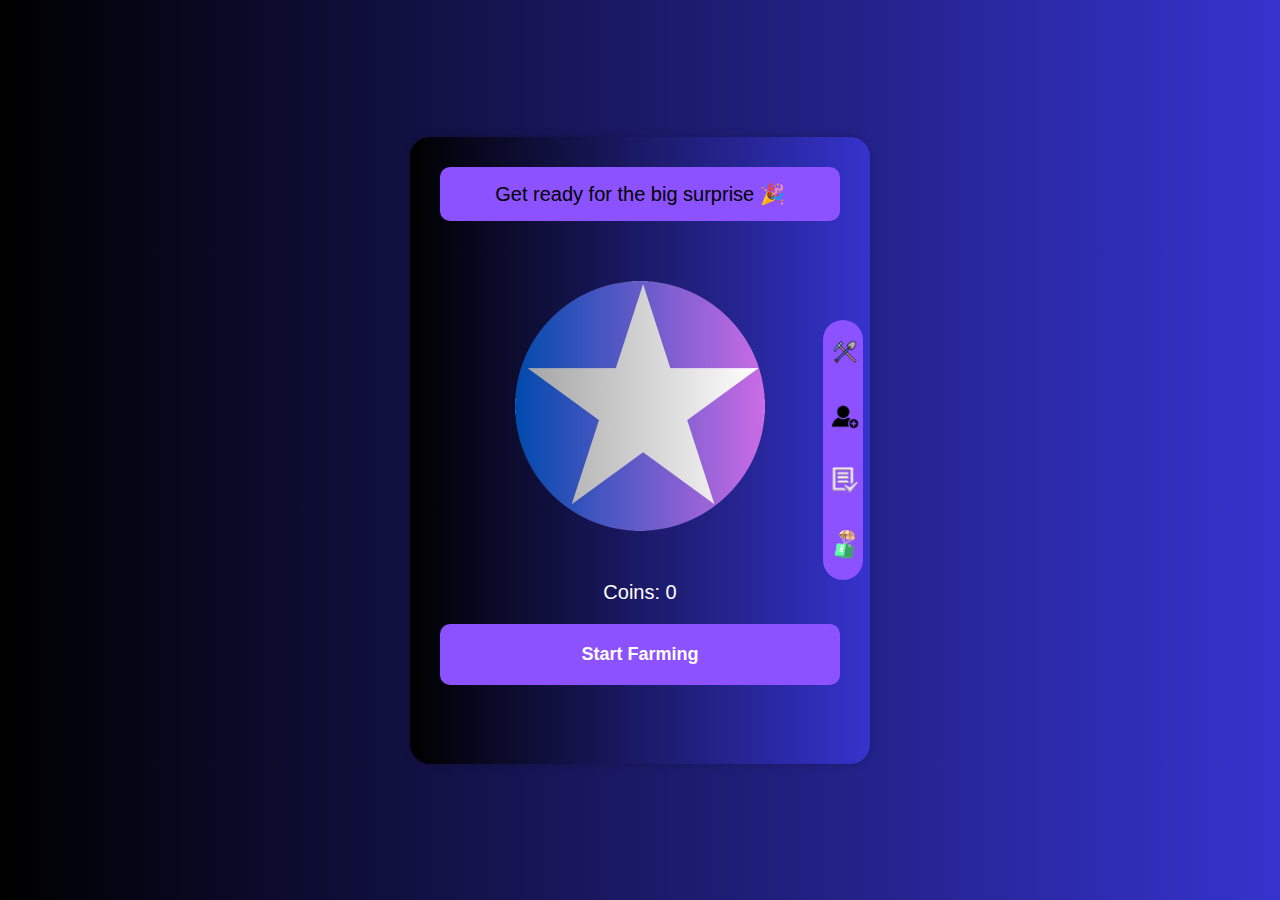
<file: index.html>
<!DOCTYPE html>
<html lang="en">
<head>
    <meta charset="UTF-8">
    <meta name="viewport" content="width=device-width, initial-scale=1.0">
    <title>Mobile Game</title>
    <link rel="stylesheet" href="tap.css">
</head>
<body>
    <div class="game-container">
        <div class="message-box">
            Get ready for the big surprise 🎉
        </div> <!-- Changed random message -->
        
        <div class="logo-container">
            <img src="star.png" alt="Star Logo" class="logo-img">
        </div>
        <div class="coin-display">Coins: <span id="coin-count">0</span></div>
        <div class="time-button-container">
            <button class="time-button" id="time-button">
                <div class="water-fill" id="water-fill"></div>
                <span id="time-text">Start Farming</span>
            </button>
        </div>
        <div class="menu-container">
            <div class="round-box"></div>
            <div class="menu">
                <a href="index.html"><img src="tap.png" alt="Tap" class="menu-icon"></a>
                <a href="friend.html"><img src="friend.png" alt="Friend" class="menu-icon"></a>
                <a href="task.html"><img src="task.png" alt="Task" class="menu-icon"></a>
                <a href="withdraw.html"><img src="withdraw.png" alt="Withdraw" class="menu-icon"></a>
            </div>
        </div>
    </div>

    <script src="script.js"></script>
    <script>
        // Function to get the username from the Telegram bot (mock implementation)
        function getUserName() {
            // This function should ideally call your backend to get the username
            // For demonstration, we're using a static name
            return "juwel"; // Replace with actual logic to retrieve username
        }

        // Function to load user data
        function loadUserData() {
            const userName = getUserName(); // Get the user name
            const userInfoElement = document.getElementById("user-info");
            userInfoElement.innerText = `user name: hello, ${userName}`; // Display the username

            // Load coin count from local storage or set it to 0
            const storedCoins = localStorage.getItem('coinCount');
            if (storedCoins) {
                document.getElementById("coin-count").innerText = storedCoins;
            } else {
                localStorage.setItem('coinCount', 0);
            }
        }

        // Call loadUserData on page load
        window.onload = loadUserData;
    </script>
</body>
</html>
</file>
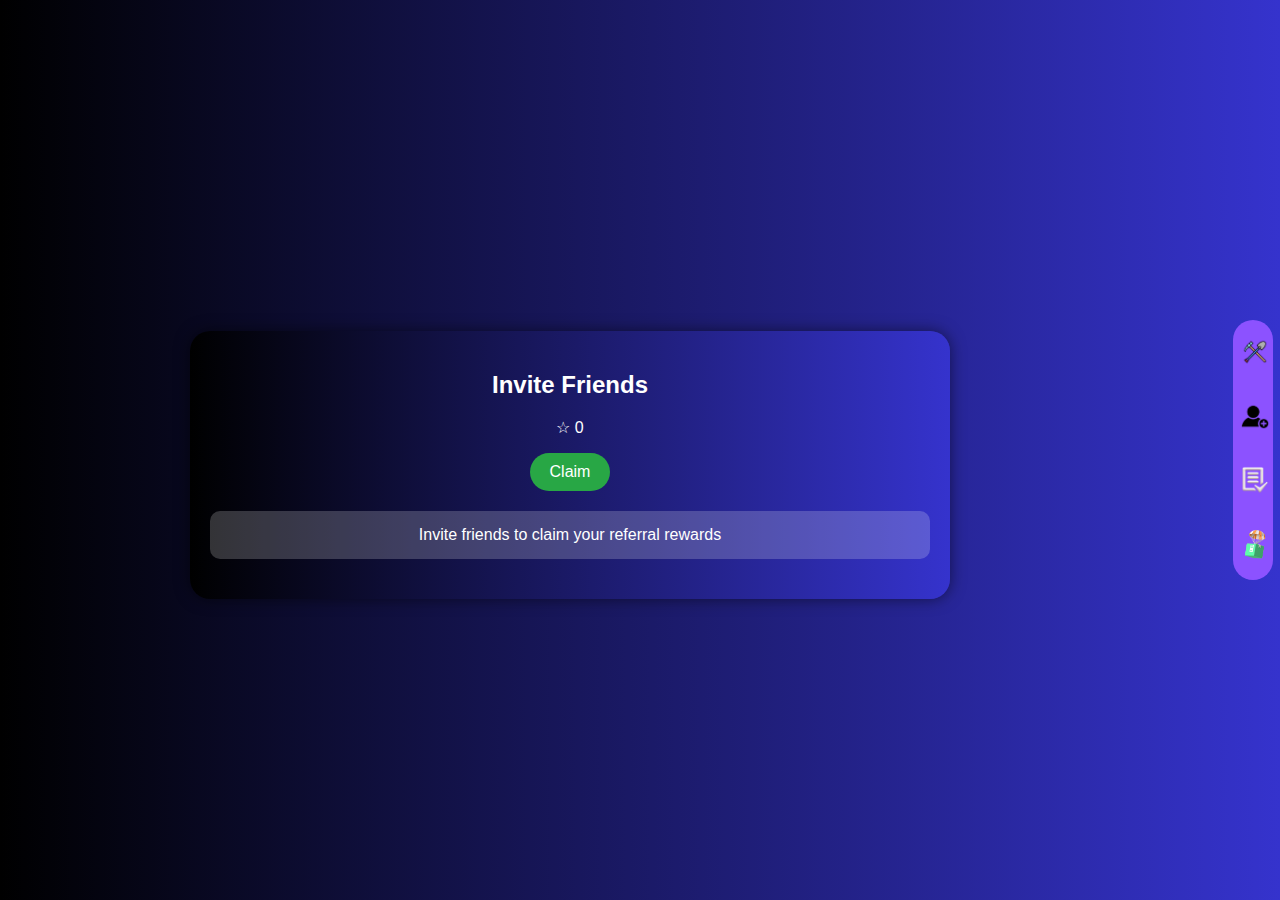
<file: friend.html>
<!DOCTYPE html>
<html lang="en">
<head>
    <meta charset="UTF-8">
    <meta name="viewport" content="width=device-width, initial-scale=1.0">
    <title>Invite Friends</title>
    <link rel="stylesheet" href="friend.css">
    <link rel="stylesheet" href="tap.css">
</head>
<body>
    <div class="main-container">
        <div class="invite-container">
            <div class="invite-header">
                <h2>Invite Friends</h2>
                <p>☆ 0</p>
                <button class="claim-button">Claim</button>
            </div>

            <!-- Transparent box with light color message -->
            <div class="transparent-box">
                <p>Invite friends to claim your referral rewards</p>
            </div>

            <!-- Removed friend list for simplicity -->
            <div class="friends-list">
                <!-- Future implementation can go here -->
            </div>
        </div>

        <!-- Menu section -->
        <div class="menu-container">
            <div class="round-box"></div>
            <div class="menu">
                <a href="index.html"><img src="tap.png" alt="Tap" class="menu-icon"></a>
                <a href="friend.html"><img src="friend.png" alt="Friend" class="menu-icon"></a>
                <a href="task.html"><img src="task.png" alt="Task" class="menu-icon"></a>
                <a href="withdraw.html"><img src="withdraw.png" alt="Withdraw" class="menu-icon"></a>
            </div>
        </div>
    </div>
</body>
</html>
</file>
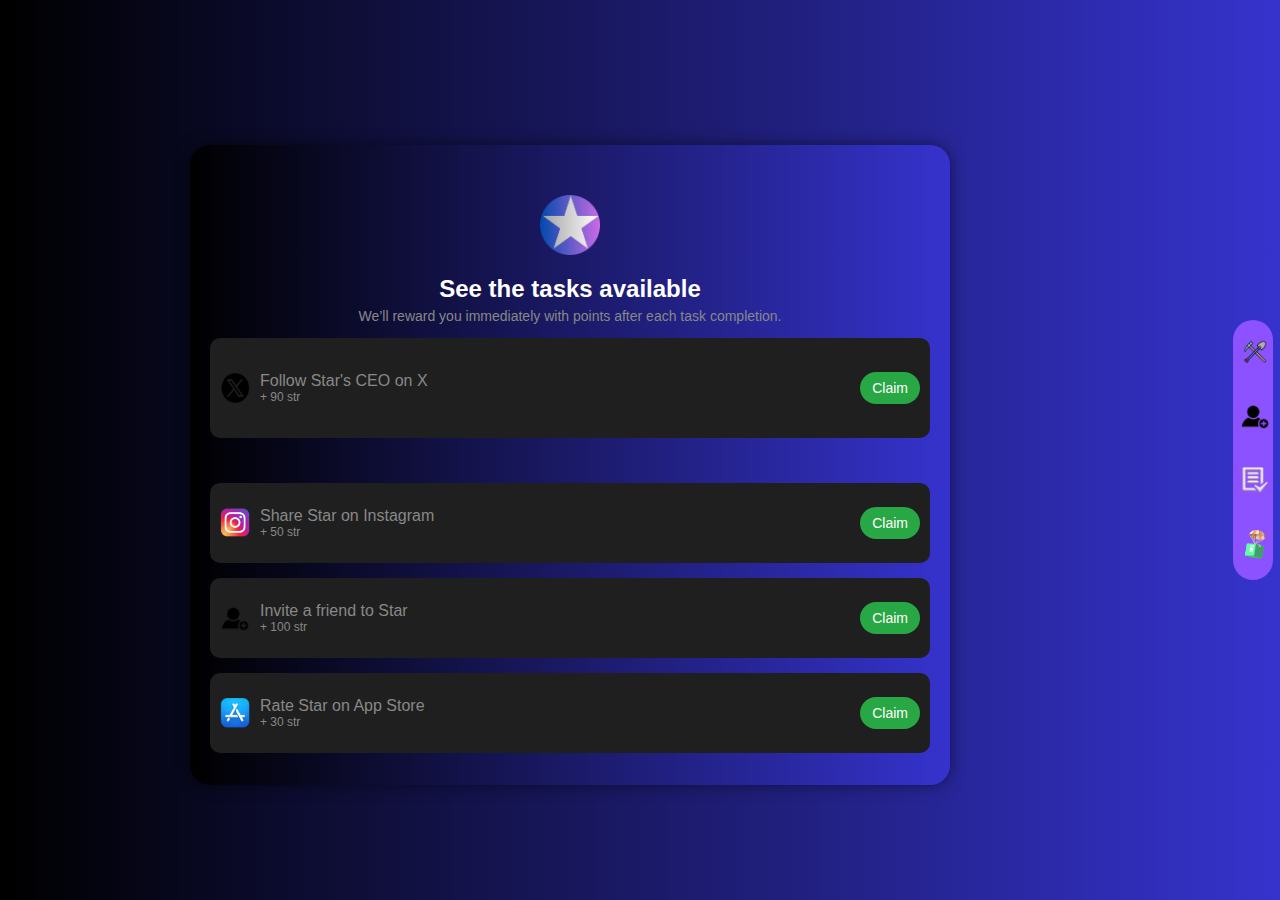
<file: task.html>
<!DOCTYPE html>
<html lang="en">
<head>
    <meta charset="UTF-8">
    <meta name="viewport" content="width=device-width, initial-scale=1.0">
    <title>Tasks</title>
    <link rel="stylesheet" href="task.css">
    <link rel="stylesheet" href="tap.css">
    <!-- Include Swiper's CSS -->
    <link rel="stylesheet" href="https://unpkg.com/swiper/swiper-bundle.min.css">
</head>
<body>
    <div class="main-container">
        <div class="task-container">
            <div class="task-header">
                <img src="star.png" alt="Star Logo" class="star-logo">
                <h2>See the tasks available</h2>
                <p>We’ll reward you immediately with points after each task completion.</p>
            </div>

            <!-- Swiper Slider container for touch interaction -->
            <div class="swiper-container">
                <div class="swiper-wrapper">
                    <!-- Each task will be a swiper slide -->
                    <div class="swiper-slide">
                        <div class="task-item">
                            <div class="task-info">
                                <img src="x.png" alt="X Logo" class="task-icon">
                                <div class="task-description">
                                    <p>Follow Star's CEO on X</p>
                                    <span>+ 90 str</span>
                                </div>
                            </div>
                            <button class="claim-button">Claim</button>
                        </div>
                    </div>

                    <div class="swiper-slide">
                        <div class="task-item">
                            <div class="task-info">
                                <img src="telegram.png" alt="Telegram Logo" class="task-icon">
                                <div class="task-description">
                                    <p>Subscribe to Star Telegram</p>
                                    <span>+ 90 str</span>
                                </div>
                            </div>
                            <button class="claim-button">Claim</button>
                        </div>
                    </div>

                    <!-- Add more task slides as needed -->
                </div>
            </div>

            <!-- Non-slider tasks -->
            <div class="non-slider-tasks">
                <div class="non-slider-task">
                    <div class="task-info">
                        <img src="instagram.png" alt="X Logo" class="task-icon">
                        <div class="task-description">
                            <p>Share Star on Instagram</p>
                            <span>+ 50 str</span>
                        </div>
                    </div>
                    <button class="claim-button">Claim</button>
                </div>

                <div class="non-slider-task">
                    <div class="task-info">
                        <img src="friend.png" alt="X Logo" class="task-icon">
                        <div class="task-description">
                            <p>Invite a friend to Star</p>
                            <span>+ 100 str</span>
                        </div>
                    </div>
                    <button class="claim-button">Claim</button>
                </div>

                <div class="non-slider-task">
                    <div class="task-info">
                        <img src="app.png" alt="X Logo" class="task-icon">
                        <div class="task-description">
                            <p>Rate Star on App Store</p>
                            <span>+ 30 str</span>
                        </div>
                    </div>
                    <button class="claim-button">Claim</button>
                </div>
            </div>
        </div>

        <!-- Menu section -->
        <div class="menu-container">
            <div class="round-box"></div>
            <div class="menu">
                <a href="index.html"><img src="tap.png" alt="Tap" class="menu-icon"></a>
                <a href="friend.html"><img src="friend.png" alt="Friend" class="menu-icon"></a>
                <a href="task.html"><img src="task.png" alt="Task" class="menu-icon"></a>
                <a href="withdraw.html"><img src="withdraw.png" alt="Withdraw" class="menu-icon"></a>
            </div>
        </div>
    </div>

    <!-- Swiper JS -->
    <script src="https://unpkg.com/swiper/swiper-bundle.min.js"></script>

    <!-- Initialize Swiper with touch gestures -->
    <script>
        var swiper = new Swiper('.swiper-container', {
            direction: 'horizontal',
            loop: true, // Enables infinite looping of tasks
            slidesPerView: 1, // Show one task at a time
            spaceBetween: 30, // Space between slides
            autoplay: {
                delay: 3000, // Auto-slide every 3 seconds
                disableOnInteraction: false, // Don't stop autoplay when swiped
            },
            touchEventsTarget: 'container', // Enable touch-based sliding
            grabCursor: true, // Shows grab cursor when hovered on desktop
            pagination: {
                el: '.swiper-pagination',
                clickable: true,
            },
        });
    </script>
</body>
</html>
</file>
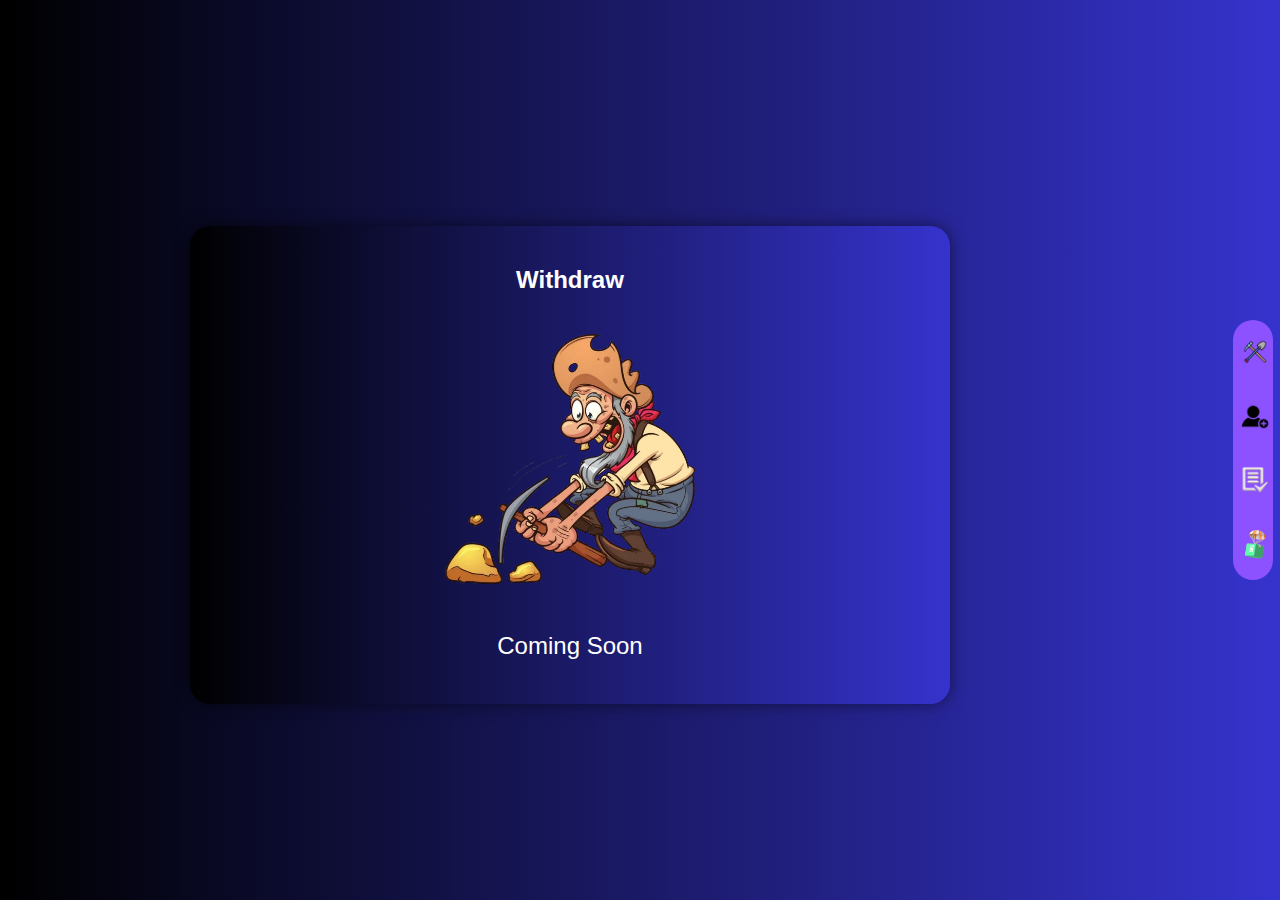
<file: withdraw.html>
<!DOCTYPE html>
<html lang="en">
<head>
    <meta charset="UTF-8">
    <meta name="viewport" content="width=device-width, initial-scale=1.0">
    <title>Withdraw</title>
    <link rel="stylesheet" href="withdraw.css">
    <link rel="stylesheet" href="tap.css">
    <!-- Include Swiper's CSS if needed -->
    <link rel="stylesheet" href="https://unpkg.com/swiper/swiper-bundle.min.css">
</head>
<body>
    <div class="main-container">
        <div class="withdraw-container">
            <div class="withdraw-header">
                <h2>Withdraw</h2>
                <!-- Include the mine.png image here -->
                <img src="mine.png" alt="Mine Icon" class="mine-icon">
                <div class="coming-soon">
                    <p>Coming Soon</p>
                </div>
            </div>
        </div>

        <!-- Menu section -->
        <div class="menu-container">
            <div class="round-box"></div>
            <div class="menu">
                <a href="index.html"><img src="tap.png" alt="Tap" class="menu-icon"></a>
                <a href="friend.html"><img src="friend.png" alt="Friend" class="menu-icon"></a>
                <a href="task.html"><img src="task.png" alt="Task" class="menu-icon"></a>
                <a href="withdraw.html"><img src="withdraw.png" alt="Withdraw" class="menu-icon"></a>
            </div>
        </div>
    </div>

    <!-- Swiper JS if using swiper -->
    <script src="https://unpkg.com/swiper/swiper-bundle.min.js"></script>
    <!-- Add any necessary JS initialization here -->
</body>
</html>
</file>
<file: tap.css>
/* General styling */
body {
    margin: 0;
    padding: 0;
    display: flex;
    justify-content: center;
    align-items: center;
    height: 100vh;
    background: linear-gradient(90deg, #000000, #3533cd);
    font-family: Arial, sans-serif;
}

.game-container {
    width: 100vw;
    max-width: 400px;
    max-height: 700px;
    background: linear-gradient(90deg, #000000, #3533cd);
    padding: 30px; /* Increased padding */
    border-radius: 20px;
    box-shadow: 0 0 10px rgba(0, 0, 0, 0.2);
    position: relative;
    display: flex;
    flex-direction: column;
    justify-content: space-between;
}

/* Random message */
.message-box {
    background-color: #8c52ff;
    padding: 15px; /* Increased padding */
    border-radius: 10px;
    text-align: center;
    font-size: 20px; /* Increased font size */
    margin-bottom: 10px; /* Added margin */
}

/* User info */
.user-info {
    color: #fff;
    font-size: 20px; /* Increased font size */
    text-align: left;
    font-style: italic;
    margin-top: 20px; /* Added margin */
}

/* Star logo */
.logo-container {
    display: flex;
    justify-content: center;
    margin-bottom: 50px;
    margin-top: 50px; /* Increased space */
}

.logo-img {
    width: 250px;
    height: 250px;
}

/* Coin display */
.coin-display {
    color: #fff;
    text-align: center;
    margin-bottom: 20px; /* Increased space */
    font-size: 20px; /* Increased font size */
}

/* Time button container */
.time-button-container {
    position: relative;
    height: 70px; /* Increased height */
    margin-bottom: 40px;
}

/* Time button */
.time-button {
    position: relative;
    width: 100%;
    padding: 20px; /* Increased padding */
    background-color: #8c52ff; /* Start farming color */
    border: none;
    border-radius: 10px;
    font-size: 18px; /* Increased font size */
    overflow: hidden; /* Hide overflow for the water fill animation */
    cursor: pointer;
    display: flex;
    justify-content: center; /* Center the text inside the button */
    align-items: center;
    font-weight: bold;
    color: #ffffff;
}

/* Water fill animation */
.water-fill {
    position: absolute;
    bottom: 0; /* Start from the bottom */
    left: 50%;
    width: 100%;
    height: 0; /* Initial height */
    background-color: #00BFFF; /* Water color */
    transition: height 30s linear; /* Updated to 30 seconds */
    transform: translateX(-50%); /* Center the water fill */
}

/* Adjusting the text inside the time button */
#time-text {
    position: relative; /* Keep it in normal flow */
    z-index: 2; /* Ensure text is on top of the water fill */
}

/* Button when filled */
.time-button.filled {
    background-color: #0056b3; /* Darker blue when filled */
}

/* Change text to yellow when it's time to claim */
.time-button.filled #time-text {
    color: #ffcc00; /* Yellow for Claim Coins */
}

/* Menu buttons with round box */
.menu-container {
    position: absolute;
    top: 50%;
    right: 0;
    transform: translateY(-50%);
    display: flex;
    align-items: center;
}

.round-box {
    width: 40px;
    height: 260px;
    background-color: #8c52ff;
    border-radius: 50px;
    margin-right: 7px; /* Increased space */
}

.menu {
    position: absolute;
    display: flex;
    flex-direction: column;
    justify-content: center;
    right: 10px;
    top: 50%;
    transform: translateY(-50%);
}

.menu-icon {
    width: 30px; /* Increased size */
    height: 30px; /* Increased size */
    margin: 15px 0; /* Keep margin */
}

/* Countdown display hidden */
.countdown {
    display: none; /* Removed from display */
}
</file>
<file: friend.css>
/* General styles */
body {
    margin: 0;
    padding: 0;
    font-family: 'Arial', sans-serif;
    display: flex;
    justify-content: center;
    align-items: flex-start;
    height: 100vh;
    background-color: #3533cd; /* Use your preferred color */
    color: white;
}

.main-container {
    display: flex;
    justify-content: space-between;
    align-items: flex-start;
    width: 100%;
    max-width: 900px;
    padding: 20px;
}

.invite-container {
    width: 80%;
    background: linear-gradient(90deg, #000000, #3533cd);
    border-radius: 20px;
    margin-top: 30px;
    padding: 20px;
    box-shadow: 0 0 15px rgba(0, 0, 0, 0.5);
    text-align: center; /* Center the text */
}

.invite-header {
    margin-bottom: 20px; /* Space below the header */
}

.claim-button {
    background-color: #28a745;
    color: white;
    border: none;
    padding: 10px 20px;
    border-radius: 20px;
    cursor: pointer;
    font-size: 16px;
}

.claim-button:hover {
    background-color: #218838;
}

/* Transparent box styles */
.transparent-box {
    background: rgba(255, 255, 255, 0.2); /* Light color with transparency */
    padding: 15px;
    border-radius: 10px;
    margin: 20px 0; /* Space around the box */
}

.transparent-box p {
    margin: 0;
    color: #fff; /* Ensure text is readable */
}

/* Menu styles */
.menu-container {
    /* Add styles for the menu container here */
}

.menu-icon {
    width: 40px; /* Adjust icon size */
    height: 40px;
}
</file>
<file: task.css>
/* General styles */
body {
    margin: 0;
    padding: 0;
    font-family: 'Arial', sans-serif;
    display: flex;
    justify-content: center;
    align-items: center;
    height: 100vh;
    background: linear-gradient(90deg, #000000, #3533cd);
    color: white;
}

.main-container {
    display: flex;
    justify-content: space-between;
    align-items: flex-start;
    width: 100%;
    max-width: 900px;
    padding: 20px;
}

.task-container {
    height: 600px; /* Adjust height as needed */
    width: 80%;
    background: linear-gradient(90deg, #000000, #3533cd);
    border-radius: 20px;
    margin-top: 30px;
    padding: 20px;
    box-shadow: 0 0 15px rgba(0, 0, 0, 0.5);
    overflow: hidden; /* Hide overflowing content */
}

.task-header {
    text-align: center;
}

.star-logo {
    width: 60px;
    height: 60px;
    display: block;
    padding-top: 30px;
    margin: 0 auto 10px auto;
}

h2 {
    font-size: 24px;
    margin-bottom: 5px;
}

p {
    font-size: 14px;
    color: #888;
    margin-top: 0;
}

.swiper-container {
    width: 100%; /* Full width */
    overflow: hidden; /* Prevent tasks from being displayed outside the container */
}

.swiper-wrapper {
    display: flex;
}

.task-item {
    display: flex;
    justify-content: space-between;
    align-items: center;
    background-color: #1f1f1f;
    padding: 10px;
    border-radius: 10px;
    margin-bottom: 15px;
    height: 80px; /* Set fixed height for slider tasks */
}

.non-slider-task {
    display: flex;
    justify-content: space-between;
    align-items: center;
    background-color: #1f1f1f;
    padding: 10px;
    border-radius: 10px;
    margin-bottom: 15px;
    height: 60px; /* Slightly decreased height for non-slider tasks */
}

.task-info {
    display: flex;
    align-items: center;
}

.task-icon {
    width: 30px;
    height: 30px;
    margin-right: 10px;
}

.task-description {
    display: flex;
    flex-direction: column;
}

.task-description p {
    margin: 0;
    font-size: 16px;
}

.task-description span {
    font-size: 12px;
    color: #888;
}

.claim-button {
    background-color: #28a745;
    color: white;
    border: none;
    padding: 8px 12px;
    border-radius: 20px;
    cursor: pointer;
    font-size: 14px;
}

.claim-button:hover {
    background-color: #218838;
}

/* Menu styles remain unchanged */
.non-slider-tasks {
    margin-top: 30px; /* Adjust the distance as needed */
}
</file>
<file: withdraw.css>
/* General styles */
body {
    margin: 0;
    padding: 0;
    font-family: 'Arial', sans-serif;
    display: flex;
    justify-content: center;
    align-items: flex-start;
    height: 100vh;
    background-color: #3533cd; /* Use your preferred color */
    color: white;
}

.main-container {
    display: flex;
    justify-content: space-between;
    align-items: flex-start;
    width: 100%;
    max-width: 900px;
    padding: 20px;
}

.withdraw-container {
    width: 80%;
    background: linear-gradient(90deg, #000000, #3533cd);
    border-radius: 20px;
    margin-top: 30px;
    padding: 20px;
    box-shadow: 0 0 15px rgba(0, 0, 0, 0.5);
}

.withdraw-header {
    text-align: center;
}

.mine-icon {
    width: 250px; /* Adjust the size as needed */
    height: 250px; /* Adjust the size as needed */
    margin: 20px 0; /* Add spacing above and below the image */
}

.coming-soon {
    font-size: 24px;
    margin-top: 20px; /* Adjust margin for spacing */
}

/* Menu styles */
.menu-container {
    /* Add styles for the menu container here */
}

.menu-icon {
    width: 40px; /* Adjust icon size */
    height: 40px;
}
</file>
